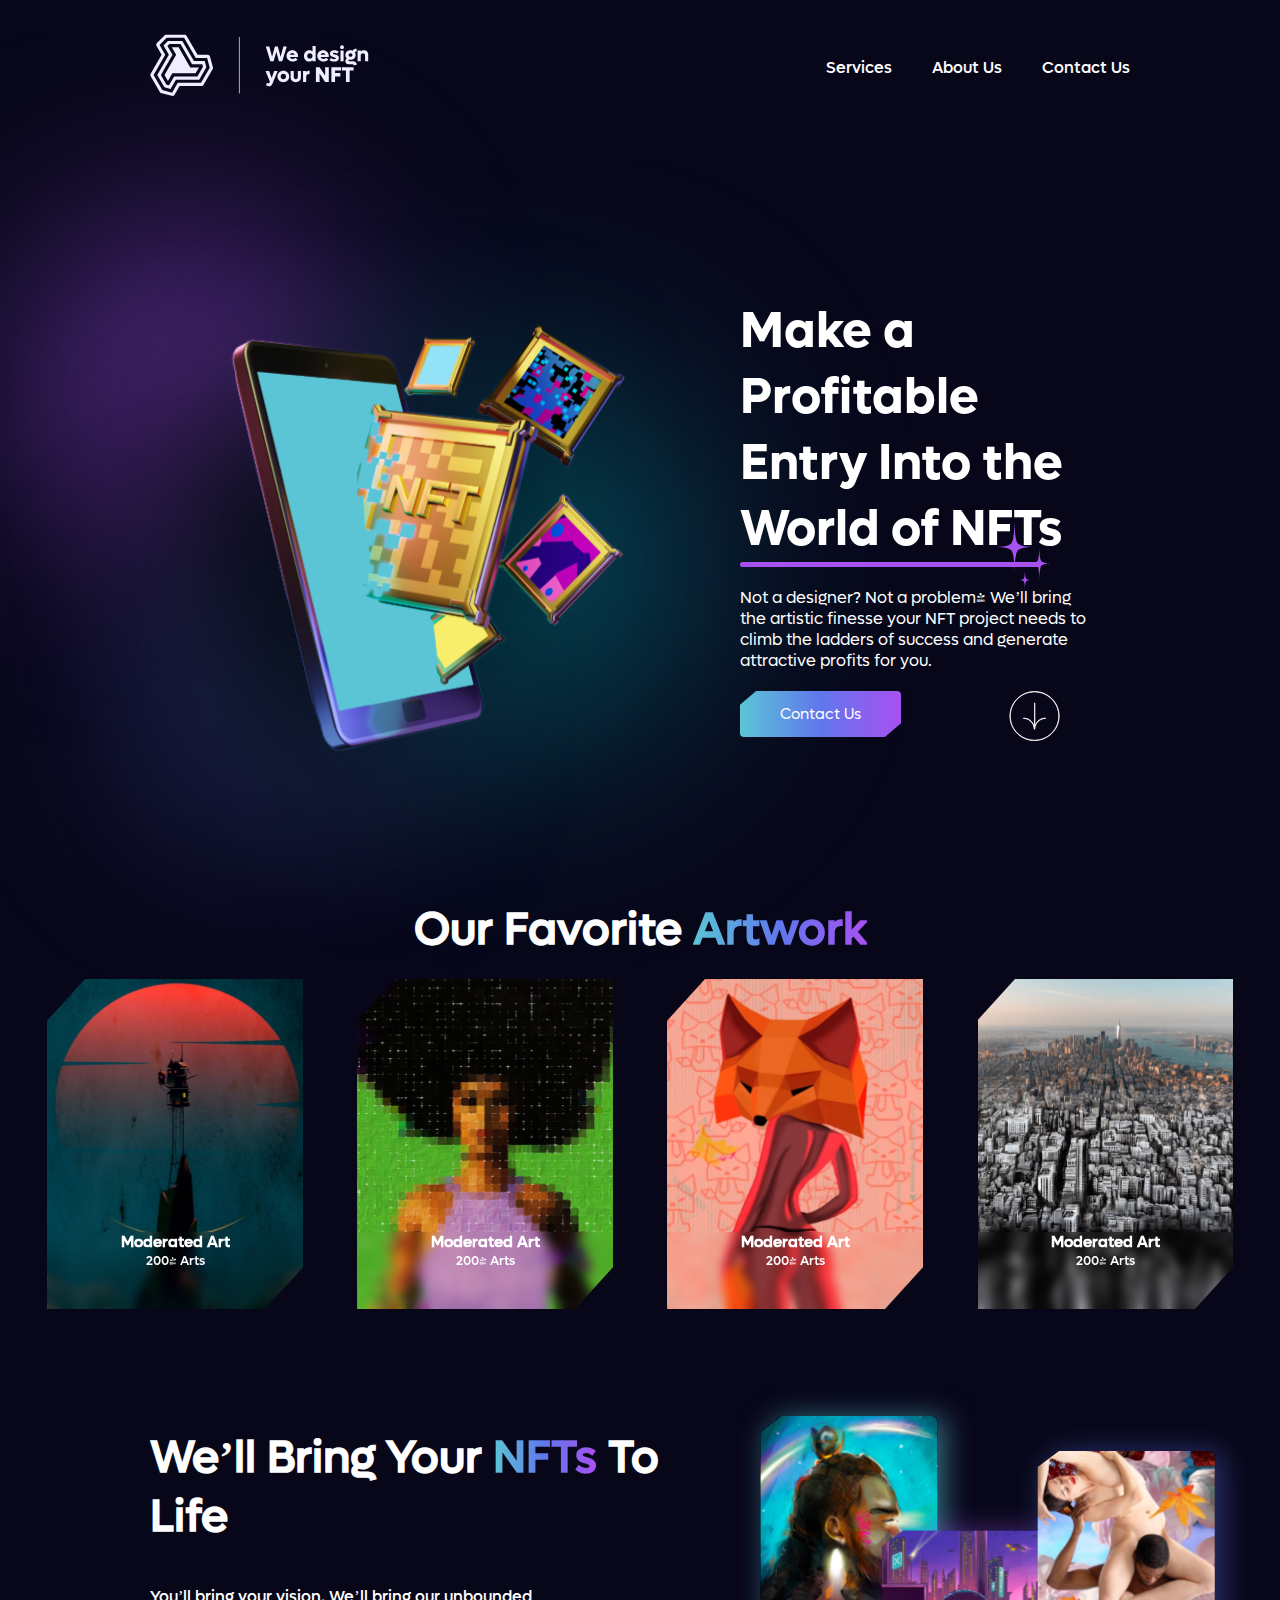
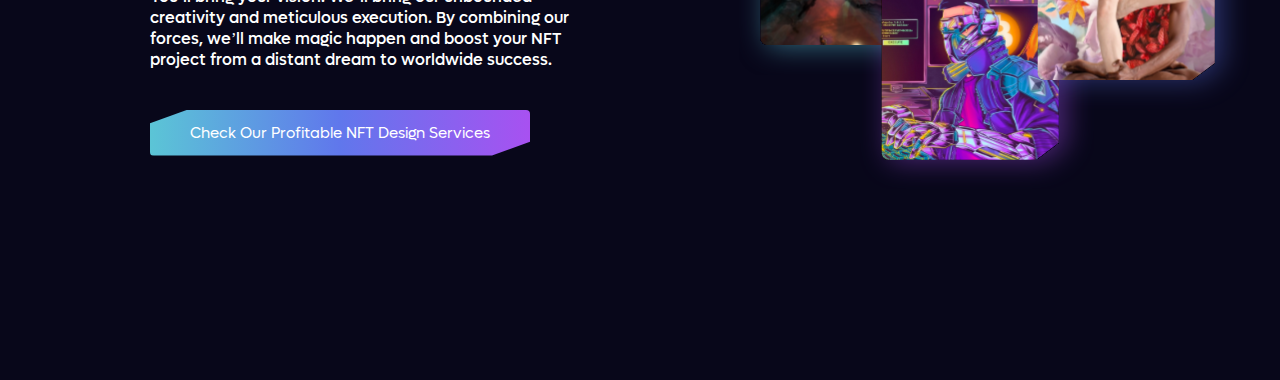
<file: index.html>
<!DOCTYPE html>
<html lang="en">
  <head>
    <meta charset="UTF-8" />
    <meta http-equiv="X-UA-Compatible" content="IE=edge" />
    <meta name="viewport" content="width=device-width, initial-scale=1.0" />
    <title>We Design your NFT</title>
    <link rel="stylesheet" href="style.css" />
  </head>
  <body>
    <!-- This is the nav section  -->
    <nav>
      <div>
        <img class="logo" src="./images/Group.svg" alt="" />
      </div>
      <div>
        <ul class="nav-menus">
          <li>Services</li>
          <a target="_blank" href="./about.html"> <li>About Us</li></a>
          <li>Contact Us</li>
        </ul>
      </div>
    </nav>
    <!-- Header Section starts here -->
    <section class="header-section">
      <div class="header-img">
        <img src="./images/Group 10431.svg" alt="" />
      </div>
      <div class="header-text">
        <h2>Make a Profitable Entry Into the World of NFTs</h2>
        <img class="stars" src="./images/Group 3.svg" alt="" />
        <hr />
        <p>
          Not a designer? Not a problem! We’ll bring the artistic finesse your
          NFT project needs to climb the ladders of success and generate
          attractive profits for you.
        </p>
        <button>Contact Us</button>
        <img class="down-arrow" src="./images/Group 4.svg" alt="" />
      </div>
    </section>
    <!-- This is the second section  -->
    <section class="artwork-section">
      <!-- First part  -->
      <h2 class="artwork-heading">
        Our Favorite
        <span class="artwork-text"> Artwork </span>
      </h2>
      <div class="cards-container">
        <div class="card-1">
          <div class="card-text">
            <h3>Moderated Art</h3>
            <p>200+ Arts</p>
          </div>
        </div>
        <div class="card-2">
          <div class="card-text">
            <h3>Moderated Art</h3>
            <p>200+ Arts</p>
          </div>
        </div>
        <div class="card-3">
          <div class="card-text">
            <h3>Moderated Art</h3>
            <p>200+ Arts</p>
          </div>
        </div>
        <div class="card-4">
          <div class="card-text">
            <h3>Moderated Art</h3>
            <p>200+ Arts</p>
          </div>
        </div>
      </div>
      <!-- Second part -->
      <div class="NFT-life-container">
        <div class="NFT-life-text">
          <h2>
            We’ll Bring Your <span class="NFT-life-span">NFTs</span> To Life
          </h2>
          <p>
            You’ll bring your vision. We’ll bring our unbounded creativity and
            meticulous execution. By combining our forces, we’ll make magic
            happen and boost your NFT project from a distant dream to worldwide
            success.
          </p>
          <button>Check Our Profitable NFT Design Services</button>
        </div>
        <div class="NFT-life-img">
          <img src="./images/Group-img.svg" alt="" />
        </div>
      </div>
    </section>
  </body>
</html>
</file>
<file: style.css>
* {
  margin: 0;
  padding: 0;
}
@font-face {
  font-family: Lufga-medium;
  src: url("./font/Fontspring-DEMO-lufga-medium.otf");
}
@font-face {
  font-family: Lufga-bold;
  src: url("./font/Fontspring-DEMO-lufga-bold.otf");
}
@font-face {
  font-family: Lufga-regular;
  src: url("./font/Fontspring-DEMO-lufga-regular.otf");
}
body {
  background-color: #08071a;
  color: white;
  font-family: Lufga-medium;
}
nav {
  display: flex;
  justify-content: space-between;
  align-items: center;
  height: 15vh;
  margin: 0 150px;
}
.nav-menus {
  display: flex;
  list-style-type: none;
}
.nav-menus a {
  color: white;
  text-decoration: none;
}
.nav-menus li {
  padding-left: 40px;
}
.header-section {
  display: flex;
  height: 85vh;
  align-items: center;
  justify-content: center;
}
.header-img {
  width: 50%;
}
.header-text {
  width: 50%;
  margin-right: 180px;
  margin-left: 100px;
}
.header-text h2 {
  font-size: 50px;
  font-family: Lufga-bold;
}
hr {
  background-color: #a851f1;
  border: transparent;
  height: 5px;
  width: 300px;
  border-radius: 30px;
}
.header-text p {
  margin: 20px 0;
  font-family: Lufga-regular;
}
button {
  background-image: linear-gradient(to right, #5bc5d6, #6077ec, #a851f1);
  padding: 13px 40px;
  color: white;
  border: transparent;
  font-family: Lufga-regular;
  font-size: 15px;
  clip-path: polygon(10% 0%, 100% 0, 100% 70%, 90% 100%, 0 100%, 0% 30%);
  border-radius: 4px;
}
.stars {
  position: absolute;
  right: 230px;
  bottom: 310px;
  height: 70px;
}
.down-arrow {
  position: absolute;
  height: 50px;
  right: 220px;
}
.artwork-section {
  height: 120vh;
}
.artwork-heading {
  font-size: 45px;
  text-align: center;
}
.artwork-text {
  background: -webkit-linear-gradient(left, #5bc5d6, #6077ec, #a851f1);
  -webkit-background-clip: text;
  -webkit-text-fill-color: transparent;
}
.cards-container {
  display: grid;
  grid-template-columns: auto auto auto auto;
  gap: 10px;
  justify-content: center;
  align-items: center;
  margin: 20px 0;
}
.card-1 {
  background-image: url("./images/card-img-1.svg");
  height: 330px;
  background-repeat: no-repeat;
  display: flex;
  justify-content: end;
  text-align: center;
  align-items: center;
  flex-direction: column;
  background-size: contain;
  width: 300px;
  background-position: center;
  clip-path: polygon(20% 0%, 100% 0, 100% 80%, 80% 100%, 0 100%, 0% 20%);
  border-radius: 4px;
}
.card-2 {
  background-image: url("./images/card-img-2.svg");
  height: 330px;
  background-repeat: no-repeat;
  display: flex;
  justify-content: end;
  text-align: center;
  align-items: center;
  flex-direction: column;
  background-size: contain;
  width: 300px;
  background-position: center;
  clip-path: polygon(20% 0%, 100% 0, 100% 80%, 80% 100%, 0 100%, 0% 20%);
  border-radius: 4px;
}
.card-3 {
  background-image: url("./images/card-img-3.svg");
  height: 330px;
  background-repeat: no-repeat;
  display: flex;
  justify-content: end;
  text-align: center;
  align-items: center;
  flex-direction: column;
  background-size: contain;
  width: 300px;
  background-position: center;
  clip-path: polygon(20% 0%, 100% 0, 100% 80%, 80% 100%, 0 100%, 0% 20%);
  border-radius: 4px;
}
.card-4 {
  background-image: url("./images/card-img-4.svg");
  height: 330px;
  background-repeat: no-repeat;
  display: flex;
  justify-content: end;
  text-align: center;
  align-items: center;
  flex-direction: column;
  background-size: contain;
  width: 300px;
  background-position: center;
  clip-path: polygon(20% 0%, 100% 0, 100% 80%, 80% 100%, 0 100%, 0% 20%);
  border-radius: 10px;
}
.card-text {
  font-size: 13px;
  padding-bottom: 5px;
  height: 8vh;
  backdrop-filter: blur(5px);
  width: 85%;
}
.NFT-life-container {
  display: grid;
  grid-template-columns: auto auto;
  align-items: center;
  justify-content: center;
  gap: 40px;
  margin: 80px 30px;
}
.NFT-life-text h2 {
  font-size: 45px;
}
.NFT-life-text p {
  margin: 40px 0;
  padding-right: 100px;
}
.NFT-life-text {
  margin-left: 120px;
}
.NFT-life-span {
  background: -webkit-linear-gradient(left, #5bc5d6, #6077ec, #a851f1);
  -webkit-background-clip: text;
  -webkit-text-fill-color: transparent;
}
.NFT-life-img img {
  height: 400px;
}
.NFT-life-img {
  margin: auto;
}
@media only screen and (max-width: 1200px) {
  .header-text {
    margin-right: 20px;
  }
  .NFT-life-container {
    grid-template-columns: auto;
  }
  .NFT-life-img img {
    height: 290px;
  }
  .NFT-life-container {
    margin: auto;
    width: 90%;
  }
  .NFT-life-text {
    margin-left: 0;
  }
  button {
    font-size: 12px;
    display: flex;
    justify-content: center;
  }
  .NFT-life-text p {
    padding-right: 0;
  }
}
@media only screen and (max-width: 1080px) {
  nav {
    justify-content: center;
  }
  .header-section {
    flex-direction: column;
    align-items: center;
    justify-content: center;
    height: fit-content;
    width: 100%;
    overflow: hidden;
  }
  .header-text {
    margin-left: 0px;
    margin-right: 0px;
    width: 90%;
    margin: auto;
  }
  .header-img {
    width: 100%;
    padding-left: 100px;
  }
  .header-img img {
    width: 100%;
  }
  .nav-menus {
    display: none;
  }
  .header-text h2 {
    font-size: 35px;
  }
  .down-arrow {
    right: 20px;
  }
  .stars {
    right: 20px;
    bottom: 197px;
  }
  .artwork-section {
    margin: 60px 0;
  }
  .artwork-heading {
    font-size: 35px;
  }
  .cards-container {
    display: grid;
    grid-template-columns: auto auto auto;
  }
}
@media only screen and (max-width: 768px) {
  .cards-container {
    display: grid;
    grid-template-columns: auto auto;
  }
}
@media only screen and (max-width: 480px) {
  .cards-container {
    display: grid;
    grid-template-columns: auto;
  }
}
</file>
